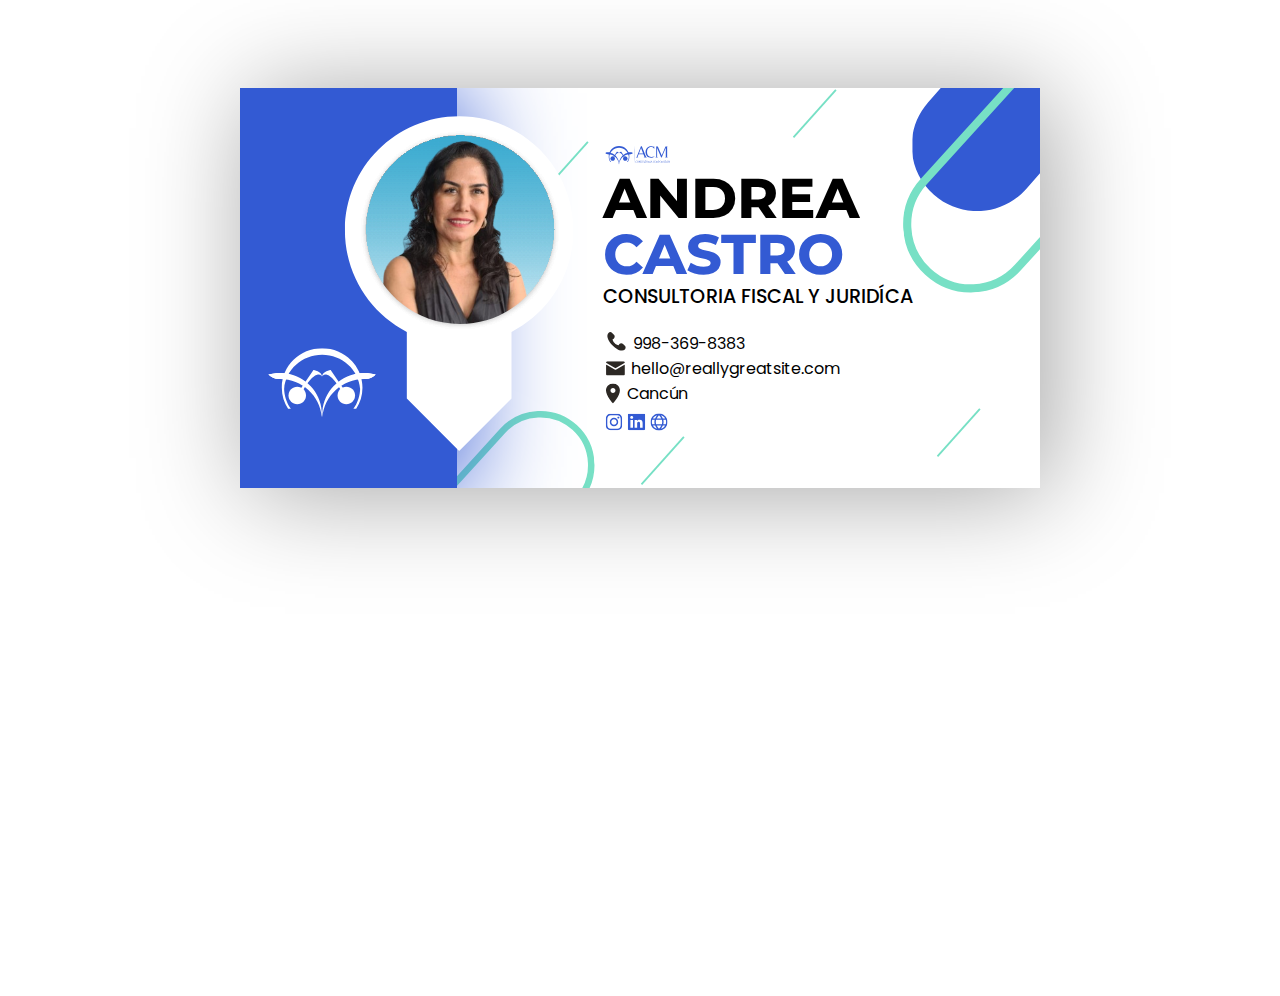
<file: acm/index.html>
<!DOCTYPE html>
<html lang="en">
<head>
    <meta charset="UTF-8">
    <meta name="viewport" content="width=device-width, initial-scale=1.0">
    <link rel="preconnect" href="https://fonts.googleapis.com">
    <link rel="preconnect" href="https://fonts.gstatic.com" crossorigin>
    <link href="https://fonts.googleapis.com/css2?family=Montserrat:ital,wght@0,100..900;1,100..900&display=swap" rel="stylesheet">
    <link rel="preconnect" href="https://fonts.googleapis.com">
    <link rel="preconnect" href="https://fonts.gstatic.com" crossorigin>
    <link href="https://fonts.googleapis.com/css2?family=Poppins:ital,wght@0,100;0,200;0,300;0,400;0,500;0,600;0,700;0,800;0,900;1,100;1,200;1,300;1,400;1,500;1,600;1,700;1,800;1,900&display=swap" rel="stylesheet">
    <title>Firma Acm</title>
</head>
<body style="display: flex; font-family: Montserrat, sans-serif;">
    <section style="width: 100vw; height: 100vh; padding-top: 5rem;">
        <div style="box-shadow: 10px 5px 100px rgba(0, 0, 0, 0.361); position: relative; margin: auto; display: flex; max-width: 800px; min-width: 800px; height: 400px; overflow: hidden;">
            <img src="assets/avatar-andrea.svg" alt="andrea-avatar" style="z-index: 3; position: absolute; width: 30%; top: 7%; left: 12.5%;">
            <div style="box-shadow: 10px 5px 100px #335AD3; height: 100%; width: 28%; background-color: #335AD3; z-index: 2;">
                <img src="assets/acm-logo-white.svg" alt="acm logo" style="top: 65%; left: 3.5%; width: 14%; position: absolute;">
                <img style="position: absolute; width: 6%; bottom: 0%; left: 50%;" src="assets/line-element.svg" alt="">
                <img style="position: absolute; width: 6%; left: 38%; top: 13%;" src="assets/line-element.svg" alt="">
                <img style="position: absolute; width: 6%; right: 7%; bottom: 7%;" src="assets/line-element.svg" alt="">
                <img style="position: absolute; width: 6%; right: 25%;" src="assets/line-element.svg" alt="">
            </div>
            <div style="width: 75%; height: 100%; overflow: hidden;">
                <img style="position: absolute; width: 50%; right:-30%; top:-60%;" src="assets/lines-right-top.svg" alt="">
                <img style="position: absolute; width: 40%; bottom: -57%; left: 7%;" src="assets/line-left-button.svg" alt="">
                <div style="margin-top: 10%; margin-left: 25%; width: 80%; ">
                    <img style="width: 15%;" src="assets/acm-logo-blue.svg" alt="">
                    <h2 style="width: 60%; font-size: 3.5rem; font-weight: 750; line-height: 1; margin: 0; padding: 0; box-sizing: border-box;">ANDREA <span style="color: #335AD3;">CASTRO</span></h2>
                    <p style="font-family: poppins; font-weight: 500; font-size: 1.2rem; margin: 0; padding: 0; box-sizing: border-box;">CONSULTORIA FISCAL Y JURIDÍCA</p>

                    <div style="margin-top: 1.3rem; display: flex;">
                        <img src="assets/icon-phone.svg" alt="" style="width: 5%; margin-right: 0.4rem;">
                        <a style="text-decoration: none; color: black;" href="https://wa.me/529983698383"><p style="font-family: poppins; margin: 0; padding: 0; box-sizing: border-box;">998-369-8383</p></a>
                    </div>
                    <div style="display: flex; margin: 0; padding: 0; box-sizing: border-box;">
                        <img src="assets/develop-icon.svg" alt="" style="width: 4%; margin-right: 0.4rem; margin-left: 0.2rem;">
                        <a style="color: black; text-decoration: none;" href="mailto:hello@reallygreatsite.com"><p style="font-family: poppins; margin: 0; padding: 0; box-sizing: border-box;">hello@reallygreatsite.com</p></a> 
                    </div>
                    <div style="display: flex; margin: 0;">
                        <img src="assets/location-icon.svg" alt="" style="width: 3%; margin-right: 0.4rem; margin-left: 0.2rem;">
                        <p style="font-family: poppins; margin: 0; padding: 0; box-sizing: border-box;">Cancún</p>
                    </div>
                    <div style="margin-top:0.4rem; margin-left: 0.1rem;">
                        <a target="_blank" href="https://www.instagram.com/andreacastromrtz/"><img style="width: 4%; margin: 0rem 0rem 0rem 0rem;" src="assets/instagram-icon.svg" alt=""></a>
                        <a target="_blank" href="https://www.linkedin.com/in/andrea-castro-martinez/"><img style="width: 4%; margin: 0rem 0rem 0rem 0rem;" src="assets/linkedin-icon.svg" alt=""></a>
                        <a target="_blank" href="https://consultoriacancun.com.mx/"><img style="width: 4%; margin: 0rem 0rem 0rem 0rem;" src="assets/web-icon.svg" alt=""></a>
                    </div>
                </div>
            </div>
        </div>
    </section>
</body>
</html>
</file>
